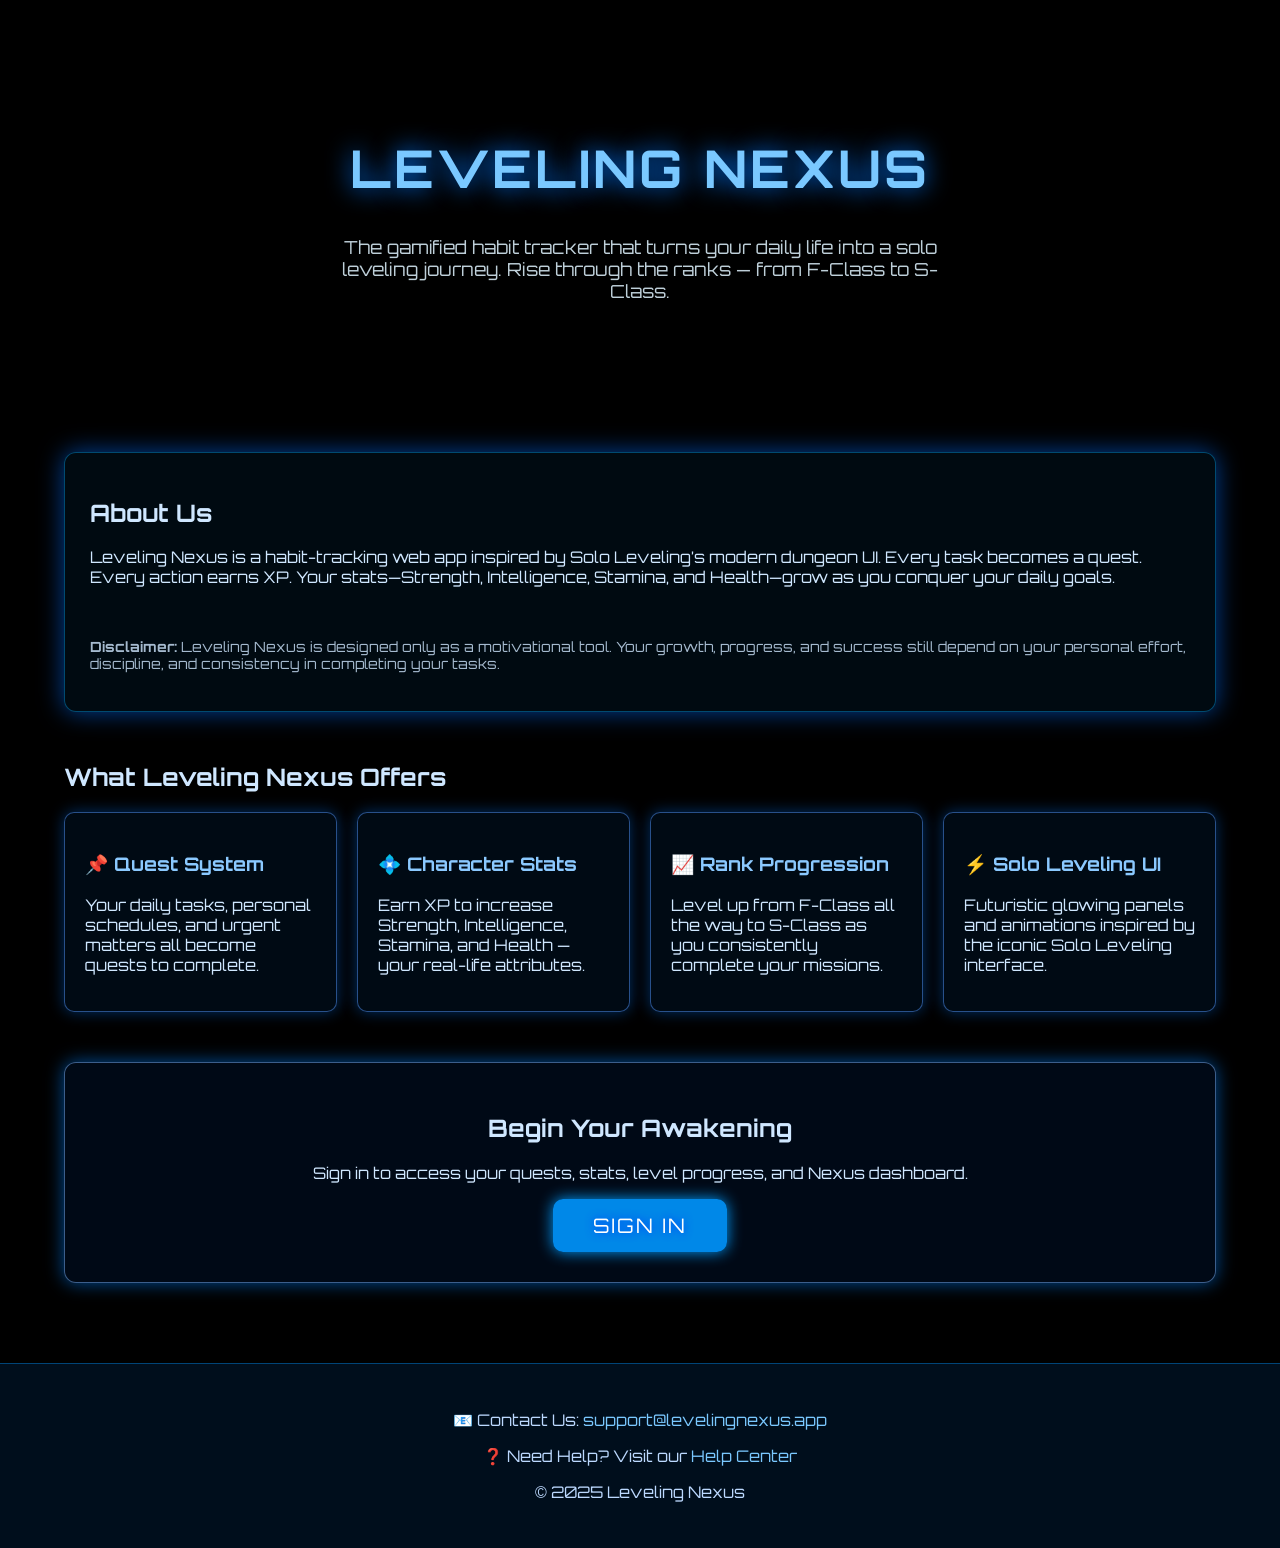
<file: PageWebsite.html>
<!DOCTYPE html>
<html lang="en">
<head>
<meta charset="UTF-8" />
<meta name="viewport" content="width=device-width, initial-scale=1.0" />
<title>Leveling Nexus — About Us</title>
    
    <link rel="manifest" href="/LEVELING-NEXUS/manifest.json" />
<meta name="theme-color" content="#000000" />

    
<!-- =====================================================
     LEVELING NEXUS — PWA Meta Tags (add to ALL HTML pages)
     Place inside <head> of Login.html and every other page
     ===================================================== -->

<!-- Core PWA / Standalone mode -->
<meta name="mobile-web-app-capable" content="yes">
<meta name="apple-mobile-web-app-capable" content="yes">
<meta name="apple-mobile-web-app-status-bar-style" content="black-translucent">
<meta name="apple-mobile-web-app-title" content="NEXUS">

<!-- Suppress browser chrome & loading bar -->
<meta name="theme-color" content="#000000">
<meta name="msapplication-navbutton-color" content="#000000">
<meta name="msapplication-starturl" content="/LEVELING-NEXUS/Login.html">

<!-- Splash screens (iOS — optional but prevents white flash) -->
<link rel="apple-touch-icon" href="/LEVELING-NEXUS/AppIcon.png">
<link rel="apple-touch-startup-image" href="/LEVELING-NEXUS/AppIcon.png">

<!-- Manifest -->
<link rel="manifest" href="/LEVELING-NEXUS/manifest.json">

<!-- =====================================================
     INLINE STYLE — also add this inside <style> or a
     linked CSS file to kill any residual white flash
     ===================================================== -->
<style>
  /* Prevent white flash on page load in standalone PWA */
  html, body {
    background-color: #000000 !important;
    margin: 0;
    padding: 0;
  }
</style>

<link rel="stylesheet" href="style.css">

</head>

<body class="website">

<!-- HERO -->
<div class="hero">
    <h1>LEVELING NEXUS</h1>
    <p>The gamified habit tracker that turns your daily life into a solo leveling journey.  
    Rise through the ranks — from F-Class to S-Class.</p>
</div>

<!-- ABOUT -->
<div class="section panel">
    <h2>About Us</h2>
    <p>
        Leveling Nexus is a habit-tracking web app inspired by Solo Leveling’s modern dungeon UI.
        Every task becomes a quest. Every action earns XP.  
        Your stats—Strength, Intelligence, Stamina, and Health—grow as you conquer your daily goals.
    </p>
    
    <br>

    <p style="margin-top:15px; font-size:14px; opacity:0.8;">
        <strong>Disclaimer:</strong> Leveling Nexus is designed only as a motivational tool.
        Your growth, progress, and success still depend on your personal effort,
        discipline, and consistency in completing your tasks.
    </p>
</div>

<!-- FEATURES -->
<div class="section">
    <h2>What Leveling Nexus Offers</h2>

    <div class="features-grid">

        <div class="feature-box">
            <h3>📌 Quest System</h3>
            <p>Your daily tasks, personal schedules, and urgent matters all become quests to complete.</p>
        </div>

        <div class="feature-box">
            <h3>💠 Character Stats</h3>
            <p>Earn XP to increase Strength, Intelligence, Stamina, and Health — your real-life attributes.</p>
        </div>

        <div class="feature-box">
            <h3>📈 Rank Progression</h3>
            <p>Level up from F-Class all the way to S-Class as you consistently complete your missions.</p>
        </div>

        <div class="feature-box">
            <h3>⚡ Solo Leveling UI</h3>
            <p>Futuristic glowing panels and animations inspired by the iconic Solo Leveling interface.</p>
        </div>

    </div>
</div>

<!-- SIGN IN -->
<div class="section signin-panel">
    <h2>Begin Your Awakening</h2>
    <p>Sign in to access your quests, stats, level progress, and Nexus dashboard.</p>

    <a href="Login.html" class="btn-link">SIGN IN</a>
    
</div>

<!-- FOOTER -->
<footer class="website">
    <p>📧 Contact Us: <a href="#">support@levelingnexus.app</a></p>
    <p>❓ Need Help? Visit our <a href="#">Help Center</a></p>
    <p>© 2025 Leveling Nexus</p>
</footer>

</body>
</html>
</file>
<file: style.css>
/* ============================================================
   LEVELING NEXUS — style.css
   Sections: Root · Website · Login · New-Player · Home ·
             Leaderboard · Profile · Quest · Nav Fix
   ============================================================ */

/* ── Google Font ── */
@import url('https://fonts.googleapis.com/css2?family=Orbitron:wght@400;700&display=swap');

/* ============================================================
   ROOT TOKENS  (shared across all pages)
   ============================================================ */
:root {
  --bg:      #061018;
  --panel:   #0c1620;
  --muted:   #9fb6d1;
  --neon:    #41b6ff;
  --neon-2:  #00e0ff;
  --accent:  #73d1ff;
  --glass:   rgba(255,255,255,0.03);
  --radius:  14px;
}

/* ── Global reset ── */
*, *::before, *::after { box-sizing: border-box; }

/* ============================================================
   SHARED HEADER  (home · quest · leaderboard · profile)
   All four pages have identical header structure:
   logo + subtitle on the left, nav-buttons on the right.
   ============================================================ */

.home header,
.quest header,
.leaderboard header,
.profile header {
  position: relative;
  display: flex;
  gap: 20px;
  align-items: center;
  padding: 18px;
  border-radius: 12px;
  background: linear-gradient(180deg, rgba(255,255,255,0.02), transparent);
  box-shadow: 0 6px 20px rgba(0,0,0,0.6), inset 0 0 40px rgba(0,100,200,0.03);
  margin-bottom: 18px;
}

.home .logo,
.quest .logo,
.leaderboard .logo,
.profile .logo {
  font-size: clamp(22px, 4vw, 32px);
  color: var(--neon);
  font-weight: 700;
  letter-spacing: 3px;
  text-shadow: 0 0 12px rgba(65,182,255,0.35), 0 8px 40px rgba(2,10,30,0.6);
}

.home .subtitle,
.quest .subtitle,
.leaderboard .subtitle,
.profile .subtitle {
  color: var(--muted);
  font-size: 13px;
  margin-top: 6px;
}

.home .nav-buttons,
.quest .nav-buttons,
.leaderboard .nav-buttons,
.profile .nav-buttons {
  position: absolute;
  right: 20px;
  display: flex;
  gap: 15px;
}


/* ============================================================
   WEBSITE PAGE
   ============================================================ */
.website {
  margin: 0;
  background: #030b18;
  color: #cfe7ff;
  font-family: 'Orbitron', sans-serif;
}

.website .panel {
  padding: 25px;
  border-radius: 12px;
  border: 1px solid rgba(0,170,255,0.4);
  background: rgba(0,40,70,0.25);
  box-shadow: 0 0 25px rgba(0,110,255,0.6);
}

/* Hero */
.website .hero {
  text-align: center;
  padding: clamp(60px,10vw,100px) 20px;
}
.website .hero h1 {
  font-size: clamp(32px,6vw,52px);
  letter-spacing: 3px;
  color: #7ac8ff;
  text-shadow: 0 0 25px #0077ff;
}
.website .hero p {
  font-size: clamp(15px,2vw,18px);
  max-width: 600px;
  margin: 20px auto 0;
  color: #e0f4ff;
  opacity: 0.85;
}

/* Section wrapper */
.website .section {
  width: 90%;
  margin: 50px auto;
}

/* Features grid */
.website .features-grid {
  display: grid;
  grid-template-columns: repeat(4, minmax(0, 1fr));
  gap: 20px;
}

.website .feature-box {
  padding: 20px;
  border-radius: 10px;
  border: 1px solid rgba(80,150,255,0.5);
  background: rgba(0,20,40,0.5);
  box-shadow: 0 0 15px rgba(0,120,255,0.4);
}
.website .feature-box h3 { color: #8bc9ff; }

/* Sign-in panel */
.website .signin-panel {
  text-align: center;
  margin-top: 40px;
  padding: 30px;
  border-radius: 12px;
  border: 1px solid rgba(120,180,255,0.5);
  background: rgba(0,20,50,0.45);
  box-shadow: 0 0 18px rgba(0,130,255,0.6);
}
.website .signin-btn,
.website .btn-link {
  display: inline-block;
  padding: 14px 40px;
  border: none;
  border-radius: 10px;
  cursor: pointer;
  font-size: 20px;
  background: rgba(0,150,255,0.9);
  color: white;
  letter-spacing: 2px;
  text-decoration: none;
  text-shadow: 0 0 8px #0033ff;
  box-shadow: 0 0 15px #009dff;
  transition: background 0.2s ease;
}
.website .signin-btn { margin-top: 20px; }
.website .signin-btn:hover,
.website .btn-link:hover { background: rgba(0,180,255,1); }

/* Footer */
.website footer {
  margin-top: 80px;
  padding: 30px 20px;
  background: rgba(0,20,40,0.7);
  border-top: 1px solid rgba(0,150,255,0.4);
  text-align: center;
  color: #bcd9ff;
}
.website footer a          { color: #7ac8ff; text-decoration: none; }
.website footer a:hover    { text-decoration: underline; }


/* ============================================================
   LOGIN PAGE
   ============================================================ */
.login {
  margin: 0;
  min-height: 100vh;
  background: #030b18;
  color: #cfe7ff;
  font-family: 'Orbitron', sans-serif;
  display: flex;
  align-items: center;
  justify-content: center;
  padding: 20px;
}

.login .login-container {
  width: 100%;
  max-width: 420px;
  padding: clamp(24px,5vw,40px) clamp(16px,4vw,30px);
  border-radius: 14px;
  border: 1px solid rgba(0,170,255,0.5);
  background: rgba(0,30,60,0.35);
  box-shadow: 0 0 35px rgba(0,110,255,0.6);
  text-align: center;
}

.login .icon-circle {
  width: 80px; height: 80px;
  border-radius: 50%;
  margin: 0 auto 15px;
  display: flex; align-items: center; justify-content: center;
  border: 2px solid rgba(0,170,255,0.6);
  background: rgba(0,40,70,0.35);
  box-shadow: 0 0 20px rgba(0,150,255,0.6);
}
.login .icon-circle span {
  font-size: 40px; font-weight: 700;
  color: #7ac8ff; text-shadow: 0 0 12px #008cff;
}

.login .login-container h2 {
  font-size: clamp(20px,4vw,26px);
  color: #7ac8ff; letter-spacing: 2px;
  text-shadow: 0 0 20px #008cff;
  margin-bottom: 20px;
}

.login .input-field        { width: 100%; margin-top: 15px; }
.login .input-field input  {
  width: 100%; padding: 14px;
  border-radius: 10px;
  border: 1px solid rgba(80,150,255,0.5);
  background: rgba(0,20,40,0.7);
  color: #cfe7ff; font-size: 16px; outline: none;
  box-shadow: inset 0 0 12px rgba(0,120,255,0.4);
}
.login .input-field input::placeholder { color: #96c7ff; opacity: 0.6; }

.login .button-row {
  display: flex; flex-direction: column;
  margin-top: 25px; gap: 10px;
}
.login .or-divider { color: #7ac8ff; font-size: 16px; margin: 10px 0; }

.login .btn {
  padding: 12px 0; font-size: 18px; border: none; border-radius: 10px;
  cursor: pointer; background: rgba(0,150,255,0.9); color: white;
  letter-spacing: 2px; text-shadow: 0 0 8px #004cff;
  box-shadow: 0 0 15px #009dff; transition: background 0.2s ease;
}
.login .btn:hover { background: rgba(0,180,255,1); }


/* ============================================================
   NEW PLAYER PAGE  (identical pattern to login)
   ============================================================ */
.new-player {
  margin: 0;
  min-height: 100vh;
  background: #030b18;
  color: #cfe7ff;
  font-family: 'Orbitron', sans-serif;
  display: flex;
  align-items: center;
  justify-content: center;
  padding: 20px;
}

.new-player .new-player-container {
  width: 100%;
  max-width: 420px;
  padding: clamp(24px,5vw,40px) clamp(16px,4vw,30px);
  border-radius: 14px;
  border: 1px solid rgba(0,170,255,0.5);
  background: rgba(0,30,60,0.35);
  box-shadow: 0 0 35px rgba(0,110,255,0.6);
  text-align: center;
}

.new-player .icon-circle {
  width: 80px; height: 80px;
  border-radius: 50%;
  margin: 0 auto 15px;
  display: flex; align-items: center; justify-content: center;
  border: 2px solid rgba(0,170,255,0.6);
  background: rgba(0,40,70,0.35);
  box-shadow: 0 0 20px rgba(0,150,255,0.6);
}
.new-player .icon-circle span {
  font-size: 40px; font-weight: 700;
  color: #7ac8ff; text-shadow: 0 0 12px #008cff;
}

.new-player .new-player-container h2 {
  font-size: clamp(20px,4vw,26px);
  color: #7ac8ff; letter-spacing: 2px;
  text-shadow: 0 0 20px #008cff;
  margin-bottom: 20px;
}

.new-player .input-field        { width: 100%; margin-top: 15px; }
.new-player .input-field input  {
  width: 100%; padding: 14px;
  border-radius: 10px;
  border: 1px solid rgba(80,150,255,0.5);
  background: rgba(0,20,40,0.7);
  color: #cfe7ff; font-size: 16px; outline: none;
  box-shadow: inset 0 0 12px rgba(0,120,255,0.4);
}
.new-player .input-field input::placeholder { color: #96c7ff; opacity: 0.6; }

.new-player .button-row {
  display: flex; flex-direction: column;
  margin-top: 25px; gap: 10px;
}
.new-player .or-divider { color: #7ac8ff; font-size: 16px; margin: 10px 0; }

.new-player .btn {
  padding: 12px 0; font-size: 18px; border: none; border-radius: 10px;
  cursor: pointer; background: rgba(0,150,255,0.9); color: white;
  letter-spacing: 2px; text-shadow: 0 0 8px #004cff;
  box-shadow: 0 0 15px #009dff; transition: background 0.2s ease;
}
.new-player .btn:hover { background: rgba(0,180,255,1); }


/* ============================================================
   HOME PAGE
   ============================================================ */
.home {
  margin: 0;
  min-height: 100vh;
  background:
    linear-gradient(180deg, rgba(0,0,0,0.45), rgba(0,0,0,0.6)),
    radial-gradient(600px 400px at 10% 10%, rgba(10,60,120,0.12), transparent 10%),
    var(--bg);
  color: #d9eefc;
  font-family: "Orbitron", system-ui, sans-serif;
  -webkit-font-smoothing: antialiased;
  padding: clamp(12px,2vw,28px);
}

.home .container { width: 100%; margin: 0 auto; padding: 0 clamp(12px,2vw,32px); }

.home main {
  display: grid;
  grid-template-columns: minmax(260px,30%) 1fr;
  gap: 18px;
}

.home .card {
  background: linear-gradient(180deg, rgba(255,255,255,0.01), rgba(255,255,255,0.02));
  border-radius: var(--radius);
  padding: 16px;
  border: 1px solid rgba(255,255,255,0.03);
  box-shadow: inset 0 1px 0 rgba(255,255,255,0.02), 0 10px 30px rgba(0,0,0,0.6);
}

.home .section-title {
  color: var(--neon); font-size: 20px; margin-bottom: 12px;
  text-shadow: 0 0 6px rgba(65,182,255,0.25);
}

/* ── Stats grid: always 2×2 ── */
.home .stats-grid {
  display: grid;
  grid-template-columns: repeat(2, minmax(0, 1fr));
  gap: 12px;
  margin-bottom: 14px;
}
.home .stat {
  background: var(--glass); padding: 14px;
  border-radius: 12px; border: 1px solid rgba(65,182,255,0.08); text-align: center;
}
.home .stat .label  { font-size: 12px; color: var(--muted); }
.home .stat .value  { font-size: 18px; margin-top: 6px; color: #cfeeff; font-weight: 700; }

.home .xp-block {
  margin-top: 8px; padding: 14px; border-radius: 10px;
  background: linear-gradient(180deg, rgba(255,255,255,0.01), transparent);
  border: 1px solid rgba(255,255,255,0.03);
}
.home .xp-line {
  height: 18px; background: rgba(255,255,255,0.04);
  border-radius: 16px; overflow: hidden;
}
.home .xp-fill {
  height: 100%; width: 0%;
  border-radius: 16px;
  background: linear-gradient(90deg, var(--neon), var(--neon-2));
  box-shadow: 0 6px 18px rgba(0,120,220,0.28);
  transition: width 500ms ease;
}
.home .level-row {
  display: flex; justify-content: space-between;
  align-items: center; margin-top: 10px;
}
.home .level    { font-size: 18px; color: var(--neon); font-weight: 700; text-shadow: 0 2px 18px rgba(65,182,255,0.12); }
.home .class-pill {
  background: transparent;
  border: 2px solid rgba(65,182,255,0.10);
  padding: 8px 14px; border-radius: 10px;
  font-weight: 700; color: var(--neon);
}

#xp-text { font-size: 14px; line-height: 1.1; margin-bottom: 4px; }

.home .quest-btn-container { margin-top: 20px; display: flex; justify-content: center; }
.home .quest-btn {
  padding: 12px 18px;
  background: linear-gradient(180deg, var(--neon), var(--neon-2));
  border: none; border-radius: 10px;
  font-weight: 700; color: #021726; cursor: pointer;
  box-shadow: 0 6px 18px rgba(0,0,0,0.6);
  transition: transform 0.15s ease, box-shadow 0.15s ease;
}
.home .quest-btn:hover { transform: translateY(-1px); box-shadow: 0 10px 24px rgba(0,0,0,0.7); }


/* ============================================================
   LEADERBOARD PAGE
   ============================================================ */
.leaderboard {
  margin: 0;
  min-height: 100vh;
  background:
    linear-gradient(180deg, rgba(0,0,0,0.45), rgba(0,0,0,0.6)),
    radial-gradient(600px 400px at 10% 10%, rgba(10,60,120,0.12), transparent 10%),
    var(--bg);
  color: #d9eefc;
  font-family: "Orbitron", system-ui, sans-serif;
  -webkit-font-smoothing: antialiased;
  padding: clamp(12px,2vw,28px);
}

.leaderboard .container { width: 100%; margin: 0 auto; padding: 0 clamp(12px,2vw,32px); }

.leaderboard .leaderboard-list {
  margin-top: 20px;
  overflow-y: visible;
  display: flex;
  flex-direction: column;
  gap: 8px;
  padding-bottom: 20px;
  scrollbar-width: thin;
  scrollbar-color: rgba(65,182,255,0.5) transparent;
}
.leaderboard .leaderboard-list::-webkit-scrollbar       { width: 6px; }
.leaderboard .leaderboard-list::-webkit-scrollbar-track { background: transparent; }
.leaderboard .leaderboard-list::-webkit-scrollbar-thumb {
  background: linear-gradient(180deg, rgba(65,182,255,0.7), rgba(65,182,255,0.3));
  border-radius: 6px;
}

.leaderboard .leaderboard-list:empty::before {
  content: "No players yet";
  color: var(--muted); font-size: 18px;
  text-align: center; display: block; margin-top: 20px;
}

.leaderboard .leaderboard-entry {
  background: var(--glass); padding: 12px; border-radius: 12px;
  border: 1px solid rgba(65,182,255,0.08);
  display: flex; flex-direction: column;
}
.leaderboard .leaderboard-entry.sticky-entry {
  position: sticky; top: 0; z-index: 2;
  background: var(--panel);
  box-shadow: 0 6px 12px rgba(0,0,0,0.4);
}

.leaderboard .leaderboard-entry .entry-rank  { font-size: 16px; font-weight: 700; color: var(--neon); margin-bottom: 5px; }
.leaderboard .leaderboard-entry .entry-name  { font-size: 14px; color: var(--muted); margin-bottom: 5px; }
.leaderboard .leaderboard-entry .entry-class { font-size: 14px; font-weight: 700; color: var(--accent); }

.leaderboard .your-current-rank {
  background: var(--panel); border-radius: 10px; padding: 10px 12px;
  margin-top: 12px; position: sticky; bottom: 20px;
  box-shadow: 0 4px 20px rgba(0,0,0,0.6);
}
.leaderboard .your-current-rank .section-title {
  color: var(--neon); font-size: 12px; margin-bottom: 6px; letter-spacing: 1.5px;
}
.leaderboard .your-current-rank .current-rank-info {
  display: flex; justify-content: space-between; align-items: center;
  flex-wrap: wrap; gap: 8px;
}
.leaderboard .your-current-rank .rank  { font-size: 13px; font-weight: 700; color: var(--neon); }
.leaderboard .your-current-rank .class { font-size: 12px; color: var(--neon); }
.leaderboard .your-current-rank .name  { font-size: 12px; color: var(--muted); margin-left: 0; }


/* ============================================================
   PROFILE PAGE
   ============================================================ */
.profile {
  margin: 0;
  min-height: 100vh;
  background:
    linear-gradient(180deg, rgba(0,0,0,0.45), rgba(0,0,0,0.6)),
    radial-gradient(600px 400px at 10% 10%, rgba(10,60,120,0.12), transparent 10%),
    var(--bg);
  color: #d9eefc;
  font-family: "Orbitron", system-ui, sans-serif;
  -webkit-font-smoothing: antialiased;
  padding: clamp(12px,2vw,28px);
}

.profile .container { width: 100%; margin: 0 auto; padding: 0 clamp(12px,2vw,32px); }

.profile .profile-content {
  display: grid;
  grid-template-columns: repeat(2, minmax(0, 1fr));
  gap: 20px;
}

.profile .profile-card,
.profile .stats-card,
.profile .profile-detail,
.profile .profile-pic,
.profile .log-card {
  background: var(--panel); border-radius: var(--radius); padding: 16px;
  border: 1px solid rgba(255,255,255,0.03);
  box-shadow: inset 0 1px 0 rgba(255,255,255,0.02), 0 10px 30px rgba(0,0,0,0.6);
}

.profile .section-title {
  color: var(--neon); font-size: 20px; margin-bottom: 12px;
  text-shadow: 0 0 6px rgba(65,182,255,0.25);
}

.profile .profile-info    { display: flex; gap: 20px; }
.profile .profile-pic img { width: 100px; height: 100px; border-radius: 50%; object-fit: cover; }

.profile .profile-details-container { display: flex; flex-direction: column; gap: 10px; }
.profile .profile-detail             { display: flex; gap: 5px; }
.profile .profile-detail .label      { font-weight: 700; color: var(--muted); }
.profile .profile-detail .value      { color: var(--neon); }

/* ── Profile stats grid: always 2×2 ── */
.profile .stats-grid {
  display: grid;
  grid-template-columns: repeat(2, 1fr);
  gap: 12px;
}
.profile .stat {
  background: var(--glass); padding: 14px;
  border-radius: 12px; border: 1px solid rgba(65,182,255,0.08); text-align: center;
}
.profile .stat .label { font-size: 12px; color: var(--muted); }
.profile .stat .value { font-size: 18px; margin-top: 6px; color: #cfeeff; font-weight: 700; }

.profile .logout-btn-container { margin-top: 20px; display: flex; justify-content: center; }
.profile .logout-btn {
  padding: 12px 20px; background: red; color: white; font-weight: 700;
  border: none; border-radius: 10px; cursor: pointer;
  box-shadow: 0 6px 18px rgba(0,0,0,0.6); transition: background 0.2s ease;
}
.profile .logout-btn:hover { background: darkred; }

/* Log card and logout button span full width */
.profile .log-card {
  grid-column: 1 / -1;
}
.profile .logout-btn-container {
  grid-column: 1 / -1;
}


/* ============================================================
   QUEST PAGE
   ============================================================ */
.quest {
  margin: 0;
  min-height: 100vh;
  background:
    linear-gradient(180deg, rgba(0,0,0,0.45), rgba(0,0,0,0.6)),
    radial-gradient(600px 400px at 10% 10%, rgba(10,60,120,0.12), transparent 10%),
    var(--bg);
  color: #d9eefc;
  font-family: "Orbitron", system-ui, sans-serif;
  -webkit-font-smoothing: antialiased;
  padding: clamp(12px,2vw,28px);
}

.quest .container { width: 100%; margin: 0 auto; padding: 0 clamp(12px,2vw,32px); }

/* Quest grid */
.quest main.quest-grid {
  display: grid;
  grid-template-columns: repeat(4, minmax(0, 1fr));
  gap: 18px;
  margin-bottom: 18px;
}

.quest .right-column {
  display: grid;
  grid-template-rows: auto 1fr;
  gap: 18px;
}

/* Cards */
.quest .card {
  background: linear-gradient(180deg, rgba(255,255,255,0.01), rgba(255,255,255,0.02));
  border-radius: var(--radius); padding: 16px;
  border: 1px solid rgba(255,255,255,0.03);
  box-shadow: inset 0 1px 0 rgba(255,255,255,0.02), 0 10px 30px rgba(0,0,0,0.6);
}

.quest .section-title {
  color: var(--neon); font-size: 20px; margin-bottom: 12px;
  text-shadow: 0 0 6px rgba(65,182,255,0.25);
}

/* Quest list */
.quest .quest-list {
  min-height: 180px;
  border-radius: 10px;
  background: var(--glass);
  border: 1px dashed rgba(65,182,255,0.15);
  overflow-x: hidden;
  scrollbar-width: thin;
  scrollbar-color: rgba(65,182,255,0.5) transparent;
}
.quest .quest-list::-webkit-scrollbar       { width: 6px; }
.quest .quest-list::-webkit-scrollbar-track { background: transparent; }
.quest .quest-list::-webkit-scrollbar-thumb {
  background: linear-gradient(180deg, rgba(65,182,255,0.7), rgba(65,182,255,0.3));
  border-radius: 6px; box-shadow: 0 0 6px rgba(65,182,255,0.6);
}

/* Add quest card */
.quest .add-quest {
  display: flex; flex-direction: column;
  gap: 12px; align-items: center; justify-content: center;
}
.quest .quest-btn {
  padding: 12px 18px;
  background: linear-gradient(180deg, var(--neon), var(--neon-2));
  border: none; border-radius: 10px;
  font-weight: 700; color: #021726; cursor: pointer;
  box-shadow: 0 6px 18px rgba(0,0,0,0.6);
  transition: transform 0.15s ease, box-shadow 0.15s ease;
}
.quest .quest-btn:hover { transform: translateY(-1px); box-shadow: 0 10px 24px rgba(0,0,0,0.7); }

/* Activity log */
.quest .activity-log { margin-top: 10px; }
.quest .log-content {
  min-height: 120px; font-size: 13px; color: var(--muted);
  background: var(--glass); border-radius: 10px; padding: 12px;
  border: 1px solid rgba(255,255,255,0.04);
}

/* Quest rows */
.quest-row {
  width: 100%; box-sizing: border-box; overflow: hidden;
  display: flex; flex-direction: column;
  padding: 14px 16px; margin-bottom: 10px;
  border-radius: 10px;
  border: 1px solid rgba(65,182,255,0.35);
  background:
    linear-gradient(180deg, rgba(255,255,255,0.04), rgba(255,255,255,0.01)),
    rgba(2,10,30,0.65);
  box-shadow: 0 0 10px rgba(65,182,255,0.12), inset 0 0 14px rgba(65,182,255,0.08);
  transition: transform 0.15s ease, box-shadow 0.15s ease;
}
.quest-row:hover {
  transform: translateY(-1px);
  box-shadow: 0 0 16px rgba(65,182,255,0.25), inset 0 0 18px rgba(65,182,255,0.12);
}

.quest-row-left  { display: flex; flex-direction: column; gap: 6px; width: 100%; }
.quest-row-right { flex-shrink: 0; min-width: 72px; }

.quest-title {
  font-family: "Orbitron", system-ui;
  font-size: clamp(10px,2.2vw,13px);
  font-weight: 700; letter-spacing: 1px; color: #e6f6ff;
  text-shadow: 0 0 6px rgba(65,182,255,0.45);
  word-wrap: break-word; overflow-wrap: break-word; white-space: normal;
}

.quest-category { font-size: 11px; color: rgba(150,200,255,0.85); letter-spacing: 0.8px; }
.quest-exp      { font-size: 11px; color: rgba(120,180,255,0.75); }

.quest-complete-btn {
  margin-top: 8px; padding: 6px 14px;
  display: inline-flex; align-items: center; justify-content: center;
  font-family: "Orbitron", system-ui;
  font-size: 11px; font-weight: 700; letter-spacing: 1px;
  color: #021726;
  background: linear-gradient(180deg, var(--neon), var(--neon-2));
  border: none; border-radius: 8px;
  box-shadow: 0 0 10px rgba(65,182,255,0.6), 0 4px 14px rgba(0,0,0,0.6);
  cursor: pointer; line-height: 1;
  transition: transform 0.15s ease, box-shadow 0.15s ease;
}
.quest-complete-btn:hover  { transform: translateY(-1px); box-shadow: 0 0 14px rgba(65,182,255,0.85), 0 8px 20px rgba(0,0,0,0.7); }
.quest-complete-btn:active { transform: translateY(0); box-shadow: 0 0 10px rgba(65,182,255,0.6); }

.quest-checkmark {
  width: 100%; display: flex; align-items: center; justify-content: center;
  font-size: 20px; font-weight: 900; line-height: 1; color: var(--neon);
  text-shadow: 0 0 6px rgba(65,182,255,0.6), 0 0 16px rgba(65,182,255,0.45);
}


/* ============================================================
   SHARED NAV BUTTONS  (home · quest · leaderboard · profile)
   ============================================================ */
.home .nav-btn,
.quest .nav-btn,
.leaderboard .nav-btn,
.profile .nav-btn {
  background: transparent; color: var(--neon);
  font-size: 16px; border: none;
  padding: 10px 20px; border-radius: 8px; cursor: pointer;
  transition: background 0.25s ease, box-shadow 0.25s ease;
}
.home .nav-btn:hover,
.quest .nav-btn:hover,
.leaderboard .nav-btn:hover,
.profile .nav-btn:hover {
  background: rgba(65,182,255,0.1);
  box-shadow: inset 0 0 0 1px rgba(65,182,255,0.15);
}
.home .nav-btn.active,
.quest .nav-btn.active,
.leaderboard .nav-btn.active,
.profile .nav-btn.active {
  background: var(--neon); color: #021726; font-weight: 700;
  box-shadow: 0 6px 18px rgba(0,120,220,0.35);
}

/* ── Live Clock ── */
.header-clock {
  display: flex;
  align-items: center;
  justify-content: center;
  width: 100%;
  flex-shrink: 0;
}

.clock-bar {
  display: flex;
  align-items: center;
  justify-content: center;
  gap: 16px;
  padding: 8px 18px;
  margin-bottom: 18px;
  border-radius: 10px;
  background: linear-gradient(180deg, rgba(255,255,255,0.015), transparent);
   width: 100%;
  border: 1px solid rgba(65,182,255,0.1);
  box-shadow: inset 0 0 30px rgba(65,182,255,0.04);
}

.clock-time {
  font-family: "Orbitron", system-ui;
  font-size: clamp(16px, 2.2vw, 24px);
  font-weight: 700;
  color: var(--neon);
  letter-spacing: 3px;
  text-shadow:
    0 0 10px rgba(65,182,255,0.55),
    0 0 24px rgba(65,182,255,0.25);
  line-height: 1;
}

.clock-sep {
  width: 1px;
  height: 18px;
  background: rgba(65,182,255,0.2);
  flex-shrink: 0;
}

.clock-date {
  font-family: "Orbitron", system-ui;
  font-size: clamp(9px, 1vw, 11px);
  color: var(--muted);
  letter-spacing: 1.5px;
  text-transform: uppercase;
}

.clock-colon {
  display: inline-block;
  animation: blink 1s step-start infinite;
}
@keyframes blink {
  0%, 100% { opacity: 1; }
  50%       { opacity: 0; }
}

.all-nav {
  grid-column: auto;
}


/* ============================================================
   PC SCREENS  (min-width: 861px)
   ============================================================ */
@media (min-width: 861px) {

  .website .features-grid {
    grid-template-columns: repeat(4, minmax(0, 1fr));
  }

  .home main {
    grid-template-columns: minmax(260px,30%) 1fr;
  }

  .profile .profile-content {
    grid-template-columns: repeat(2, minmax(0, 1fr));
  }

  .quest main.quest-grid {
    grid-template-columns: repeat(4, minmax(0, 1fr));
  }

  .home header,
  .quest header,
  .leaderboard header,
  .profile header {
    flex-direction: row;
    align-items: center;
  }

  .home .nav-buttons,
  .quest .nav-buttons,
  .leaderboard .nav-buttons,
  .profile .nav-buttons {
    position: absolute;
    right: 20px;
    flex-wrap: nowrap;
    gap: 15px;
  }

}


/* ============================================================
   MOBILE SCREENS  (max-width: 860px)
   ============================================================ */
@media (max-width: 860px) {

  /* ── Shared header: stack to column ── */
  .home header,
  .quest header,
  .leaderboard header,
  .profile header {
    flex-direction: column;
    align-items: flex-start;
    gap: 10px;
  }

  /* ── Shared nav-buttons: flow below logo ── */
  .home .nav-buttons,
  .quest .nav-buttons,
  .leaderboard .nav-buttons,
  .profile .nav-buttons {
    position: static;
    flex-wrap: wrap;
    gap: 8px;
  }

  /* ── Website: 2-col features ── */
  .website .features-grid {
    grid-template-columns: repeat(2, 1fr);
  }

  /* ── Home: single-column layout ── */
  .home main {
    grid-template-columns: 1fr;
  }

  /* ── Home: tighter card padding ── */
  .home .card {
    padding: 14px;
  }

  /* ── Home: stats grid stays 2×2 ── */
  .home .stats-grid {
    grid-template-columns: repeat(2, minmax(0, 1fr));
  }

  /* ── Home: smaller section title ── */
  .home .section-title {
    font-size: 16px;
  }

  /* ── Home: tighter XP text ── */
  #xp-text {
    font-size: 12px;
  }

  /* ── Home: smaller level ── */
  .home .level {
    font-size: 15px;
  }

  /* ── Home: tighter class pill ── */
  .home .class-pill {
    padding: 6px 10px;
    font-size: 13px;
  }

  /* ── Home: full-width quest button ── */
  .home .quest-btn-container {
    margin-top: 16px;
  }
  .home .quest-btn {
    width: 100%;
    justify-content: center;
  }

  /* ── Leaderboard: smaller entry text ── */
  .leaderboard .leaderboard-entry .entry-rank { font-size: 14px; }
  .leaderboard .leaderboard-entry .entry-name { font-size: 13px; }
  .leaderboard .leaderboard-entry .entry-class { font-size: 13px; }

  /* ── Profile: single-column grid ── */
  .profile .profile-content {
    grid-template-columns: 1fr;
  }

  /* ── Profile: full-width spans ── */
  .profile .log-card {
    grid-column: 1 / -1;
  }
  .profile .logout-btn-container {
    grid-column: 1 / -1;
  }

  /* ── Profile: stack profile-info ── */
  .profile .profile-info {
    flex-direction: column;
    align-items: center;
    text-align: center;
  }

  /* ── Profile: smaller avatar ── */
  .profile .profile-pic img {
    width: 80px;
    height: 80px;
  }

  /* ── Profile: smaller section title ── */
  .profile .section-title {
    font-size: 16px;
  }

  /* ── Profile: full-width logout ── */
  .profile .logout-btn {
    width: 100%;
  }

  /* ── Profile: stats grid stays 2×2 ── */
  .profile .stats-grid {
    grid-template-columns: repeat(2, 1fr);
  }

  /* ── Quest: single-column grid ── */
  .quest main.quest-grid {
    grid-template-columns: 1fr;
  }

  /* ── Quest: right-column auto rows ── */
  .quest .right-column {
    grid-template-rows: auto;
  }

  /* ── Quest: smaller section title ── */
  .quest .section-title {
    font-size: 16px;
  }

  /* ── Quest: full-width add button ── */
  .quest .quest-btn {
    width: 100%;
    justify-content: center;
  }

  /* ── Quest rows: slightly looser padding ── */
  .quest-row {
    padding: 12px 14px;
  }

  /* ── Quest title: larger min for readability ── */
  .quest-title {
    font-size: clamp(12px, 3.5vw, 14px);
  }

  /* ── Quest: full-width complete button ── */
  .quest-complete-btn {
    width: 100%;
    padding: 8px 14px;
  }

  /* ── Clock bar: compact ── */
  .clock-bar {
    gap: 10px;
    padding: 8px 12px;
  }

  /* ── Clock date: slightly larger ── */
  .clock-date {
    font-size: clamp(9px, 2vw, 11px);
  }

  /* ── Nav buttons: smaller text and padding ── */
  .home .nav-btn,
  .quest .nav-btn,
  .leaderboard .nav-btn,
  .profile .nav-btn {
    font-size: 13px;
    padding: 8px 12px;
  }

  /* ── Login: tighter container ── */
  .login .login-container {
    padding: 24px 16px;
  }

  /* ── Login: smaller heading ── */
  .login .login-container h2 {
    font-size: 18px;
  }

  /* ── Login: iOS-safe inputs ── */
  .login .input-field input {
    padding: 16px 14px;
    font-size: 16px;
  }

  /* ── Login: larger tap targets ── */
  .login .btn {
    padding: 15px 0;
    font-size: 16px;
  }

  /* ── New player: tighter container ── */
  .new-player .new-player-container {
    padding: 24px 16px;
  }

  /* ── New player: smaller heading ── */
  .new-player .new-player-container h2 {
    font-size: 18px;
  }

  /* ── New player: iOS-safe inputs ── */
  .new-player .input-field input {
    padding: 16px 14px;
    font-size: 16px;
  }

  /* ── New player: larger tap targets ── */
  .new-player .btn {
    padding: 15px 0;
    font-size: 16px;
  }

  /* ── Website: full-width sign-in button ── */
  .website .signin-btn,
  .website .btn-link {
    display: block;
    width: 100%;
    padding: 14px 20px;
    font-size: 17px;
  }

  /* ── Website: tighter hero ── */
  .website .hero {
    padding: 50px 16px;
  }

  /* ── Website: wider section ── */
  .website .section {
    width: 95%;
  }

}


/* ============================================================
   EXTRA SMALL SCREENS  (max-width: 600px)
   ============================================================ */
@media (max-width: 600px) {

  /* ── Website: 1-col features ── */
  .website .features-grid {
    grid-template-columns: 1fr;
  }

  /* ── Quest: stays 1-col ── */
  .quest main.quest-grid {
    grid-template-columns: 1fr;
  }

  /* ── Stats: locked 2×2 on all screen sizes ── */
  .home .stats-grid {
    grid-template-columns: repeat(2, minmax(0, 1fr));
  }
  .profile .stats-grid {
    grid-template-columns: repeat(2, 1fr);
  }

  /* ── Logo: tighter letter-spacing ── */
  .home .logo,
  .quest .logo,
  .leaderboard .logo,
  .profile .logo {
    letter-spacing: 1.5px;
  }

  /* ── Clock: wrap on very small ── */
  .clock-bar {
    flex-wrap: wrap;
    gap: 8px;
    padding: 8px 10px;
  }

  /* ── Leaderboard: no max-height cap ── */

}


/* ============================================================
   TINY SCREENS  (max-width: 360px)
   Covers very small phones — older iPhone SE, budget Androids.
   Moderate shrink: tighter padding, smaller fonts everywhere.
   ============================================================ */
@media (max-width: 360px) {

  /* ── Global page padding tighter ── */
  .home, .quest, .leaderboard, .profile {
    padding: 8px;
  }

  /* ── Container padding tighter ── */
  .home .container,
  .quest .container,
  .leaderboard .container,
  .profile .container {
    padding: 0 8px;
  }

  /* ── Header: tighter padding, smaller gap ── */
  .home header,
  .quest header,
  .leaderboard header,
  .profile header {
    padding: 12px;
    gap: 8px;
    margin-bottom: 10px;
    border-radius: 8px;
  }

  /* ── Logo: smaller on tiny screens ── */
  .home .logo,
  .quest .logo,
  .leaderboard .logo,
  .profile .logo {
    font-size: 16px;
    letter-spacing: 1px;
  }

  /* ── Subtitle: smaller ── */
  .home .subtitle,
  .quest .subtitle,
  .leaderboard .subtitle,
  .profile .subtitle {
    font-size: 11px;
    margin-top: 3px;
  }

  /* ── Nav buttons: very compact ── */
  .home .nav-btn,
  .quest .nav-btn,
  .leaderboard .nav-btn,
  .profile .nav-btn {
    font-size: 10px;
    padding: 5px 8px;
    border-radius: 6px;
  }

  /* ── Clock bar: compact ── */
  .clock-bar {
    padding: 6px 8px;
    gap: 6px;
    margin-bottom: 10px;
    border-radius: 8px;
  }
  .clock-time {
    font-size: 14px;
    letter-spacing: 2px;
  }
  .clock-date {
    font-size: 9px;
    letter-spacing: 1px;
  }

  /* ── Cards: tighter padding ── */
  .home .card,
  .quest .card {
    padding: 10px;
    border-radius: 10px;
  }

  /* ── Section titles: smaller ── */
  .home .section-title,
  .quest .section-title,
  .leaderboard .section-title,
  .profile .section-title {
    font-size: 13px;
    margin-bottom: 8px;
  }

  /* ── Stats: tighter cells ── */
  .home .stat,
  .profile .stat {
    padding: 10px 6px;
    border-radius: 8px;
  }
  .home .stat .value,
  .profile .stat .value {
    font-size: 15px;
    margin-top: 4px;
  }
  .home .stat .label,
  .profile .stat .label {
    font-size: 10px;
  }
  .home .stats-grid,
  .profile .stats-grid {
    gap: 8px;
    margin-bottom: 10px;
  }

  /* ── XP block: tighter ── */
  .home .xp-block {
    padding: 10px;
    margin-top: 6px;
  }
  .home .xp-line {
    height: 14px;
  }
  #xp-text {
    font-size: 11px;
  }
  .home .level {
    font-size: 13px;
  }
  .home .class-pill {
    font-size: 11px;
    padding: 5px 8px;
    border-radius: 7px;
  }

  /* ── Quest button: compact ── */
  .home .quest-btn,
  .quest .quest-btn {
    font-size: 11px;
    padding: 10px 14px;
    border-radius: 8px;
  }

  /* ── Quest rows: compact ── */
  .quest-row {
    padding: 10px 11px;
    margin-bottom: 7px;
    border-radius: 8px;
  }
  .quest-title {
    font-size: 11px;
    letter-spacing: 0.5px;
  }
  .quest-category,
  .quest-exp {
    font-size: 10px;
  }
  .quest-complete-btn {
    font-size: 10px;
    padding: 6px 10px;
    border-radius: 6px;
  }

  /* ── Leaderboard list: no max-height cap on tiny ── */
  .leaderboard .leaderboard-list {
    gap: 6px;
  }
  .leaderboard .leaderboard-entry {
    padding: 9px 10px;
    border-radius: 8px;
  }
  .leaderboard .leaderboard-entry .entry-rank { font-size: 12px; }
  .leaderboard .leaderboard-entry .entry-name { font-size: 11px; }
  .leaderboard .leaderboard-entry .entry-class { font-size: 11px; }

  /* ── Current rank: tighter ── */
  .leaderboard .your-current-rank {
    padding: 8px 10px;
    margin-top: 8px;
    border-radius: 8px;
  }
  .leaderboard .your-current-rank .section-title {
    font-size: 10px;
    margin-bottom: 4px;
  }
  .leaderboard .your-current-rank .rank  { font-size: 11px; }
  .leaderboard .your-current-rank .class { font-size: 10px; }
  .leaderboard .your-current-rank .name  { font-size: 10px; }

  /* ── Profile: tighter cards ── */
  .profile .profile-card,
  .profile .stats-card,
  .profile .log-card {
    padding: 10px;
    border-radius: 10px;
  }
  .profile .profile-content {
    gap: 10px;
  }
  .profile .profile-pic img {
    width: 64px;
    height: 64px;
  }
  .profile .profile-detail .label,
  .profile .profile-detail .value {
    font-size: 11px;
  }
  .profile .logout-btn {
    font-size: 12px;
    padding: 10px 16px;
  }

  /* ── Login / New player: tighter ── */
  .login .login-container,
  .new-player .new-player-container {
    padding: 20px 14px;
    border-radius: 10px;
  }
  .login .login-container h2,
  .new-player .new-player-container h2 {
    font-size: 16px;
  }
  .login .icon-circle,
  .new-player .icon-circle {
    width: 64px;
    height: 64px;
  }
  .login .icon-circle span,
  .new-player .icon-circle span {
    font-size: 32px;
  }
  .login .btn,
  .new-player .btn {
    font-size: 14px;
    padding: 13px 0;
  }

}
</file>
